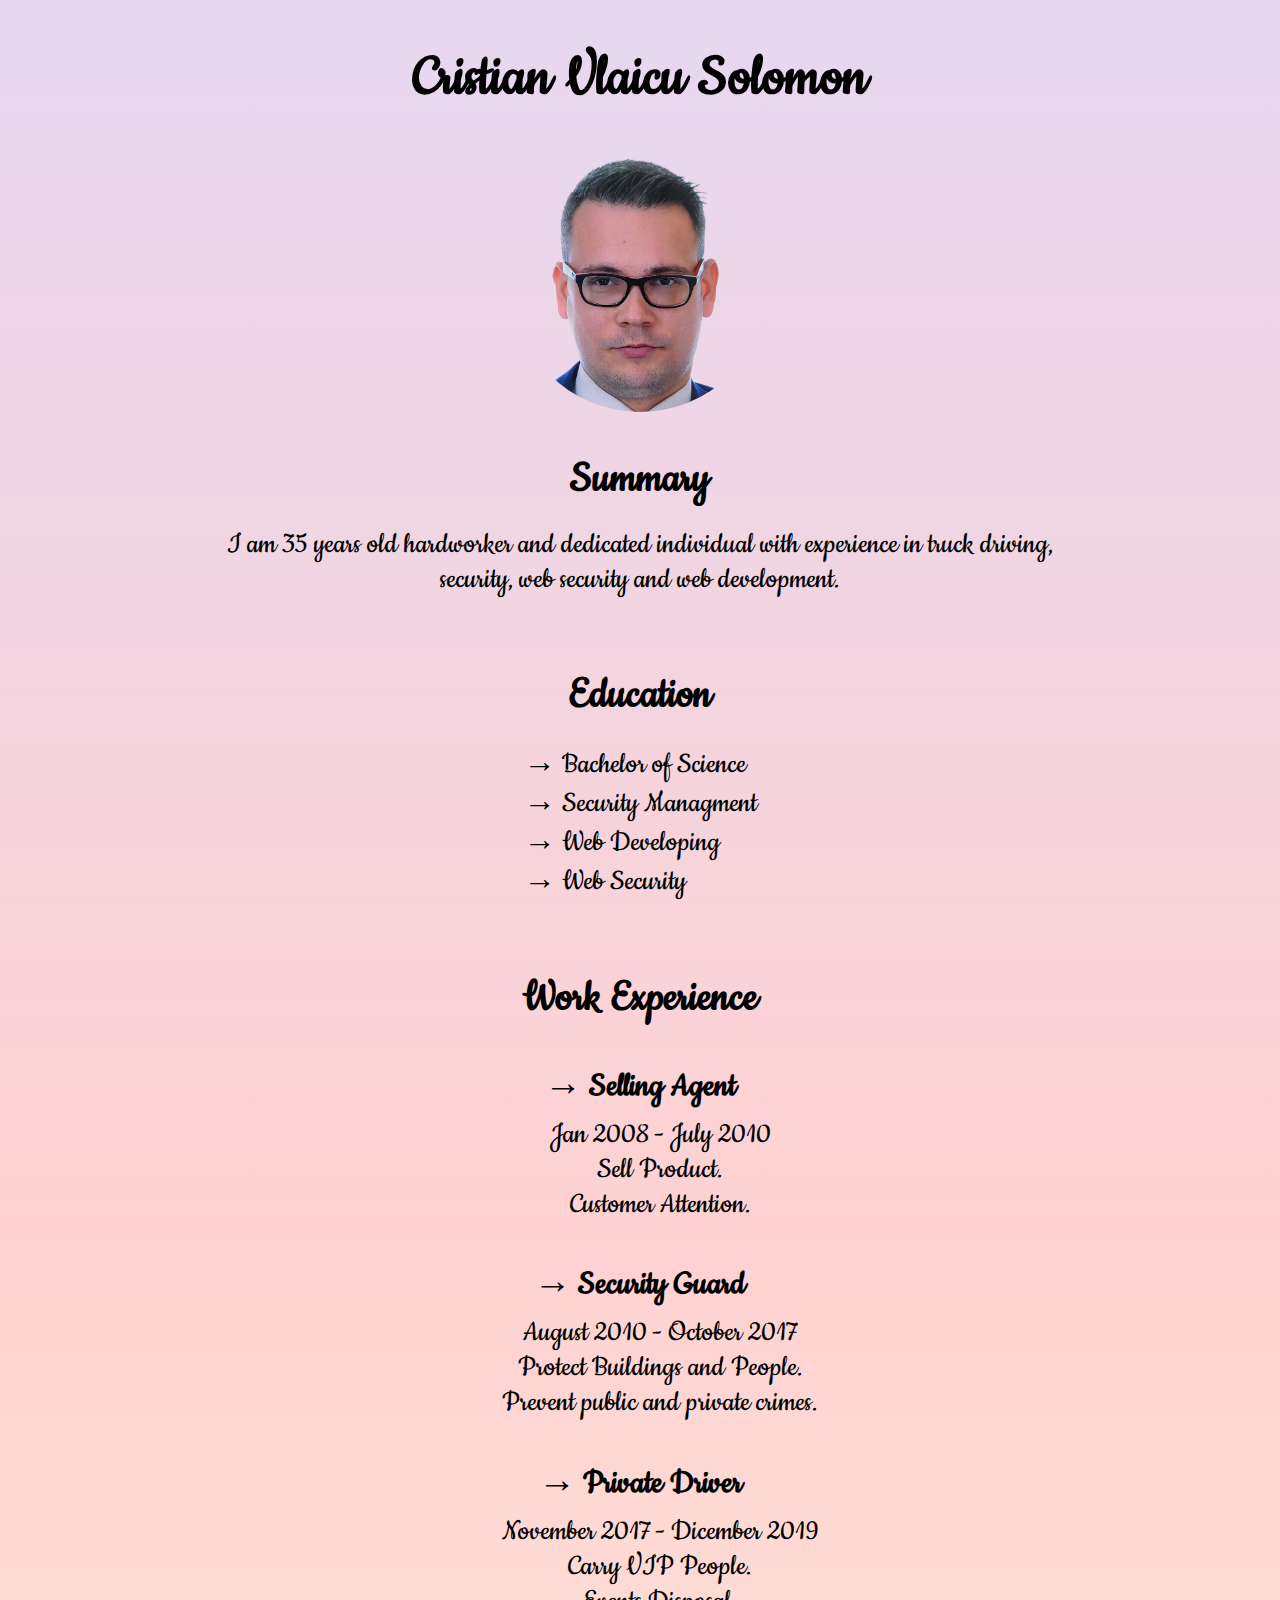
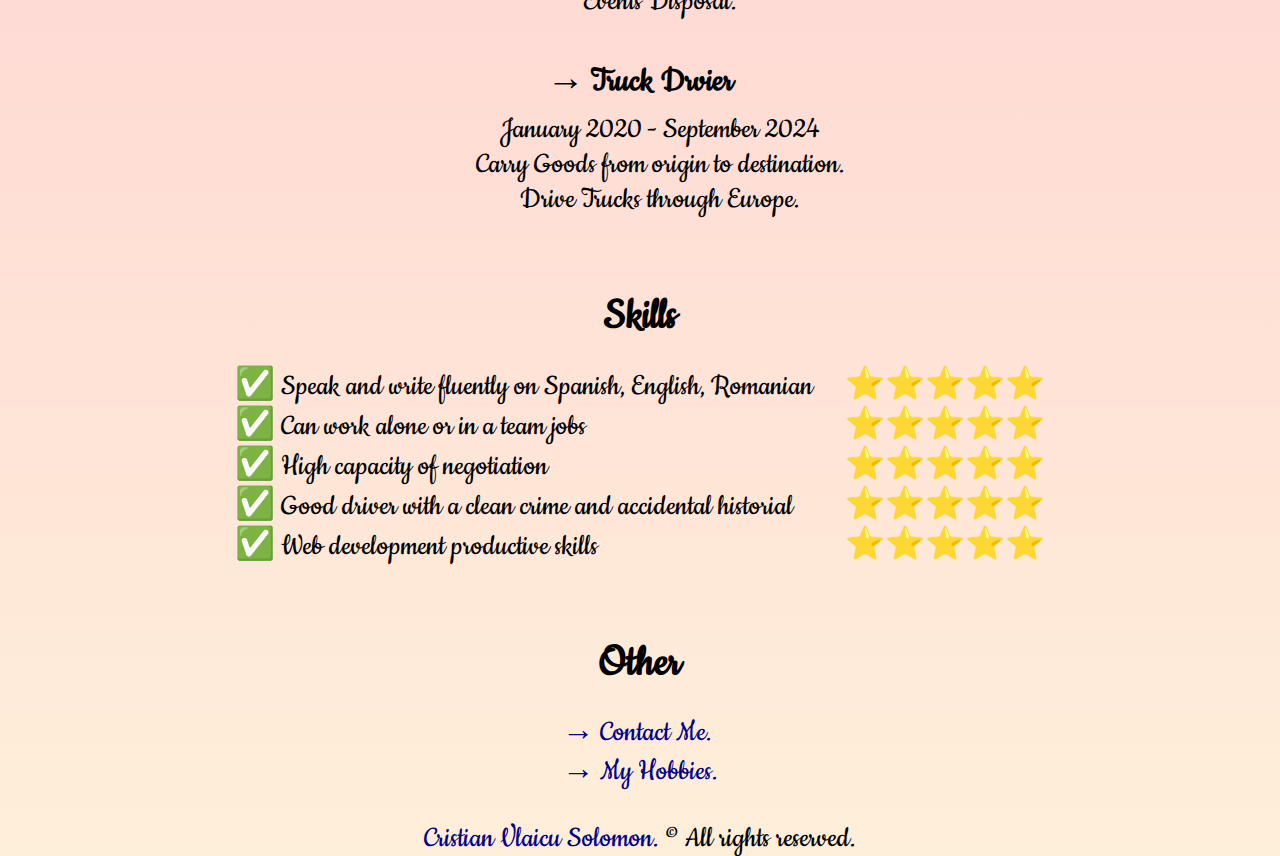
<file: index.html>
<!DOCTYPE html>
<html lang="en">
<head>
  <meta charset="UTF-8">
  <meta name="viewport" content="width=device-width, initial-scale=1.0">
  <link rel="shortcut icon" type="image/png" href="/favicon-256.png" />
  <link rel="stylesheet" href="style.css">

  <link rel="preconnect" href="https://fonts.googleapis.com">
  <link rel="preconnect" href="https://fonts.gstatic.com" crossorigin>
  <link href="https://fonts.googleapis.com/css2?family=Cookie&family=IBM+Plex+Mono:ital,wght@0,100;0,200;0,300;0,400;0,500;0,600;0,700;1,100;1,200;1,300;1,400;1,500;1,600;1,700&family=Lora:ital,wght@0,400..700;1,400..700&family=Playwrite+ES+Deco+Guides&display=swap" rel="stylesheet">
  <title>My Resume</title>
</head>

<body class="index">

  <main>
    <header>
    <h1>Cristian Vlaicu Solomon</h1>
      <img class="photo" src="./me2.png" alt="Cristian's Vlaicu portrait">
    </header>

    <h2 class="headers2" >Summary</h2>
    <p style="text-align: center;">I am 35 years old hardworker and dedicated individual with experience in truck driving, <br>security, web security and web development.</p>

    <h2 class="headers2" >Education</h2>
    <ul class="education" >
      <li>→ Bachelor of Science</li>
      <li>→ Security Managment</li>
      <li>→ Web Developing</li>
      <li>→ Web Security</li>
    </ul>

    <div class="work-exp" >

      <h2>Work Experience</h2>
      <ul class="jobs">
        <li>
          <h3>→ Selling Agent</h3>
          <ul class="details-job" >
            <li>Jan 2008 - July 2010</li>
            <li>Sell Product.</li>
            <li>Customer Attention.</li>
          </ul>
        </li>
        <li>
          <h3>→ Security Guard</h3>
          <ul class="details-job" >
            <li>August 2010 - October 2017</li>
            <li>Protect Buildings and People.</li>
            <li>Prevent public and private crimes.</li>
          </ul>
        </li>
        <li>
          <h3>→ Private Driver</h3>
          <ul class="details-job" >
            <li>November 2017 - Dicember 2019</li>
            <li>Carry VIP People.</li>
            <li>Events Disposal.</li>
          </ul>
        </li>
        <li>
          <h3>→ Truck Drvier</h3>
          <ul class="details-job" >
            <li>January 2020 - September 2024</li>
            <li>Carry Goods from origin to destination.</li>
            <li>Drive Trucks through Europe.</li>
          </ul>
        </li>
      </ul>
    </div>

    <div class="skills">
      <h2>Skills</h2>
      <ul>
        <li>
          ✅ Speak and write fluently on Spanish, English, Romanian
          <span class="stars">⭐⭐⭐⭐⭐</span>
        </li>
        <li>
          ✅ Can work alone or in a team jobs
          <span class="stars">⭐⭐⭐⭐⭐</span>
        </li>
        <li>
          ✅ High capacity of negotiation
          <span class="stars">⭐⭐⭐⭐⭐</span>
        </li>
        <li>
          ✅ Good driver with a clean crime and accidental historial
          <span class="stars">⭐⭐⭐⭐⭐</span>
        </li>
        <li>
          ✅ Web development productive skills
          <span class="stars">⭐⭐⭐⭐⭐</span>
        </li>
      </ul>
    </div>

    <h2 class="headers2" >Other</h2>
    <ul class="other-list" >
      <li>
        <a class="other" href="./public/contactMe.html">→ Contact Me.</a>
      </li>
      <li>
        <a class="other" href="./public/myHobbies.html">→ My Hobbies.</a>
      </li>
    </ul>

    <footer>
      <a class="footer-link" href="https://www.linkedin.com/in/cristian-vlaicu-solomon-4b9030238" target="_blank">Cristian Vlaicu Solomon.</a> © All rights reserved.
    </footer>

  </main>

</body>

</html>
</file>
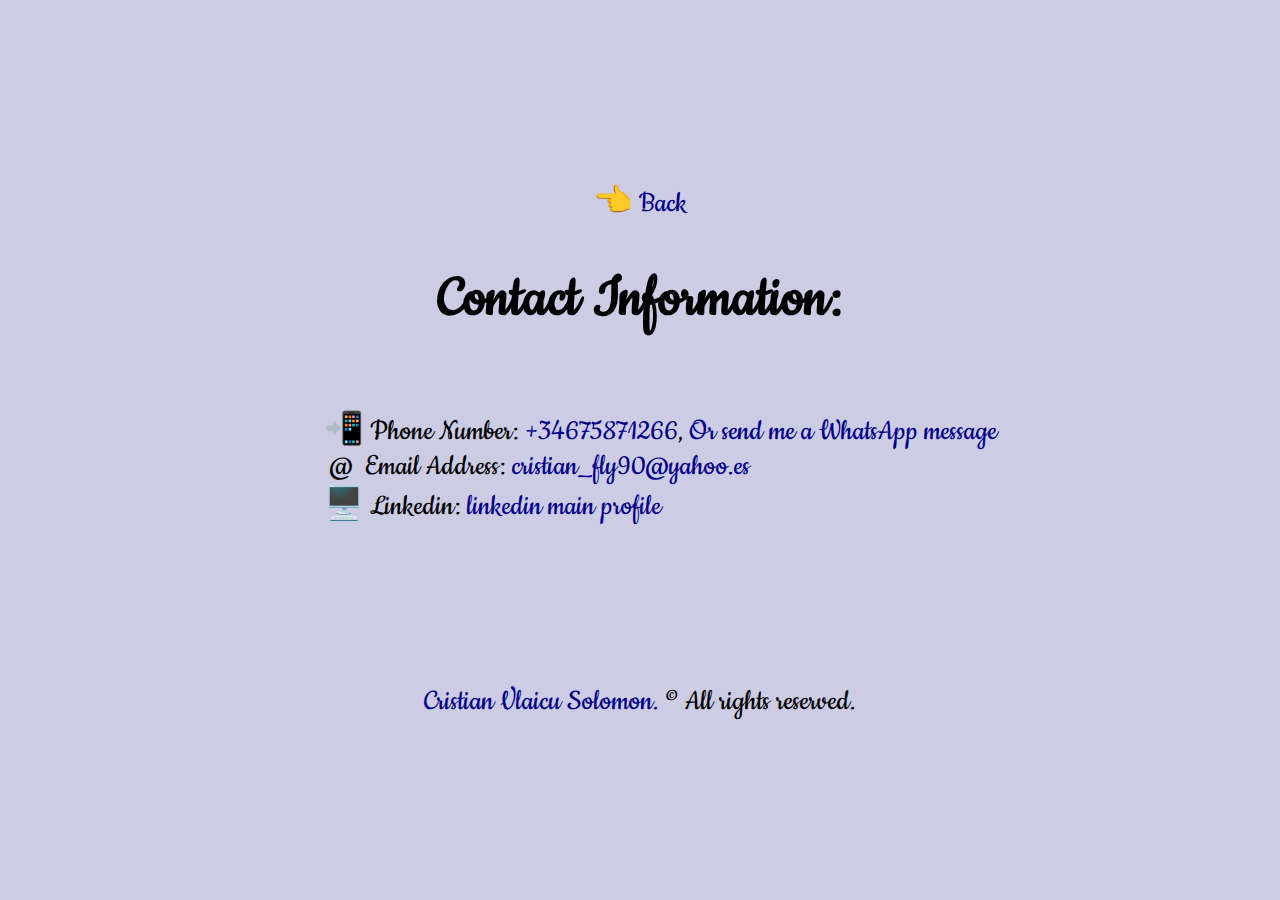
<file: public/contactMe.html>
<!DOCTYPE html>
<html lang="en">
<head>
  <meta charset="UTF-8">
  <meta name="viewport" content="width=device-width, initial-scale=1.0">
  <link rel="stylesheet" href="../style.css">

  <link rel="preconnect" href="https://fonts.googleapis.com">
  <link rel="preconnect" href="https://fonts.gstatic.com" crossorigin>
  <link href="https://fonts.googleapis.com/css2?family=Cookie&family=IBM+Plex+Mono:ital,wght@0,100;0,200;0,300;0,400;0,500;0,600;0,700;1,100;1,200;1,300;1,400;1,500;1,600;1,700&family=Lora:ital,wght@0,400..700;1,400..700&family=Playwrite+ES+Deco+Guides&display=swap" rel="stylesheet">

  <title>Contact Me.</title>
</head>

<div class="back" >
  <a href="../index.html">👈 Back</a>
</div>

<body class="contactMe">
  <h1>Contact Information:</h1>
    <ul class="contact-list" >
      <li>📲 Phone Number: <a class="contact" href="tel:+34675871266">+34675871266</a>, <a class="contact" href="https://wa.me/+34675871266" target="_blank">Or send me a WhatsApp message</a></li>
      <li>&nbsp;@&nbsp; Email Address: <a class="contact" href="mailto:cristian_fly90@yahoo.es">cristian_fly90@yahoo.es</a></li>
      <li>🖥️ Linkedin: <a class="contact" href="https://www.linkedin.com/in/cristian-vlaicu-solomon-4b9030238" target="_blank">linkedin main profile</a></li>
    </ul>

</body>

<footer>
  <a class="footer-link" href="https://www.linkedin.com/in/cristian-vlaicu-solomon-4b9030238">Cristian Vlaicu Solomon.</a> © All rights reserved.
</footer>

</html>
</file>
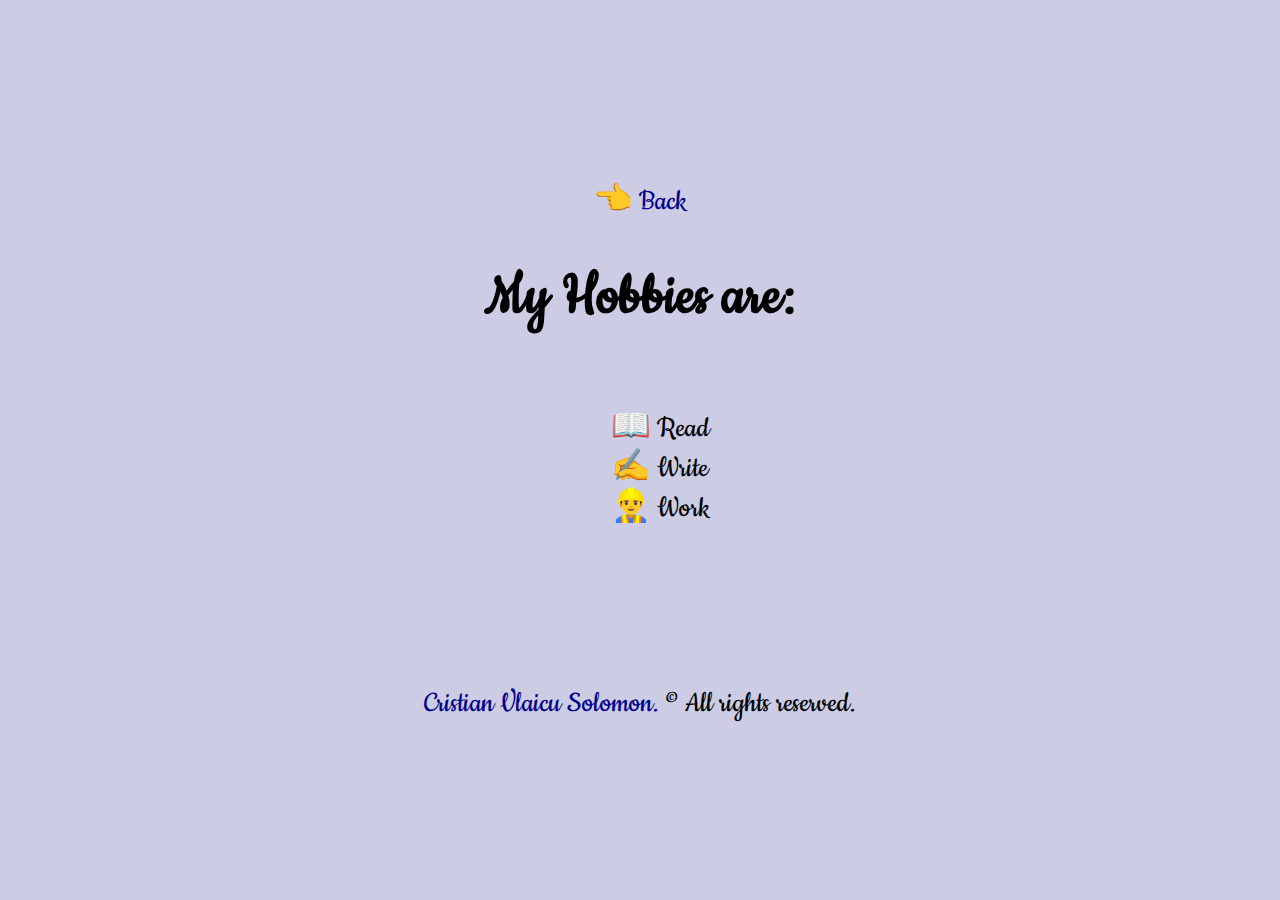
<file: public/myHobbies.html>
<!DOCTYPE html>
<html lang="en">
<head>
  <meta charset="UTF-8">
  <meta name="viewport" content="width=device-width, initial-scale=1.0">
  <link rel="stylesheet" href="../style.css">

  <link rel="preconnect" href="https://fonts.googleapis.com">
  <link rel="preconnect" href="https://fonts.gstatic.com" crossorigin>
  <link href="https://fonts.googleapis.com/css2?family=Cookie&family=IBM+Plex+Mono:ital,wght@0,100;0,200;0,300;0,400;0,500;0,600;0,700;1,100;1,200;1,300;1,400;1,500;1,600;1,700&family=Lora:ital,wght@0,400..700;1,400..700&family=Playwrite+ES+Deco+Guides&display=swap" rel="stylesheet">

  <title>My Hobbies.</title>
</head>

<div class="back">
  <a href="../index.html">👈 Back</a>
</div>

<body class="hobbies">
  <h1>My Hobbies are:</h1>
    <ul class="hobbies-list" >
      <li>📖 Read</li>
      <li>✍️ Write</li>
      <li>👷‍♂️ Work</li>
    </ul>
</body>

<footer>
  <a class="footer-link" href="https://www.linkedin.com/in/cristian-vlaicu-solomon-4b9030238">Cristian Vlaicu Solomon.</a> © All rights reserved.
</footer>

</html>
</file>
<file: style.css>
/* General page style */
main {
  font-size: 2rem;
  font-family: "Cookie", serif;
  background: rgb(131,58,180);
  background: linear-gradient(180deg, rgba(131,58,180,0.2) 0%, rgba(253,29,29,0.2) 50%, rgba(252,176,69,0.2) 100%);
  display: flex;
  flex-direction: column;
  align-items: center;
}

.index {
  margin: 0;
  padding: 0;
}

/* Pege Elements Styles */
header {
  display: flex;
  flex-direction: column;
  align-items: center;
}

.photo {
  width: 20%;
  border-radius: 100%;
}

.headers2 {
  text-align: center;
  margin-bottom: -10px;
}

h3 {
  margin-bottom: 10px;
}


.education {
  list-style: none;
  padding: 0;
}

.work-exp h2 {
  text-align: center;
  margin-bottom: -33px;
}

.jobs {
  list-style: none;
  padding: 0;
}

.details-job {
  padding-left: 40px;
}

.work-exp li {
  display: flex;
  flex-direction: column;
  justify-content: center;
  align-items: center;
}

.skills {
  max-width: 100%;
}

.skills h2 {
  text-align: center;
  margin-bottom: -10px;
}

.skills ul {
  list-style: none;
  padding: 0;
}

.skills li {
  display: flex;
  justify-content: space-between;
  gap: 2rem;
  align-items: center;
}

.skills .stars {
  color: #ffc107;
  white-space: nowrap;
}

.contact-list {
  list-style:none;
  margin-bottom: 10rem;
}

.hobbies-list {
  list-style:none;
  margin-bottom: 10rem;
}


.other-list {
  list-style: none;
  padding: 0;
}

.other {
  text-decoration: none;
  color: darkblue
}

.other:hover {
  color: green
}
.contact {
  text-decoration: none;
  color: darkblue
}

.contact:hover {
  color: green
}

.footer-link {
  text-decoration: none;
  color: darkblue
}

.footer-link:hover {
  color: green
}


/* Internal pages */
.contactMe {
  font-size: 2rem;
  font-family: "Cookie", serif;
  background: rgba(4, 0, 126, 0.2);
  display: flex;
  flex-direction: column;
  align-items: center;
  justify-content: center;
  height: 100vh;
  margin: 0;
}

.hobbies {
  font-size: 2rem;
  font-family: "Cookie", serif;
  background: rgba(4, 0, 126, 0.2);
  display: flex;
  flex-direction: column;
  align-items: center;
  justify-content: center;
  height: 100vh;
  margin: 0;
}

/* Back Button */
.back a {
  text-decoration: none;
  color: darkblue;
  text-align: center;
}

.back a:hover {
  color: green;
}
</file>
